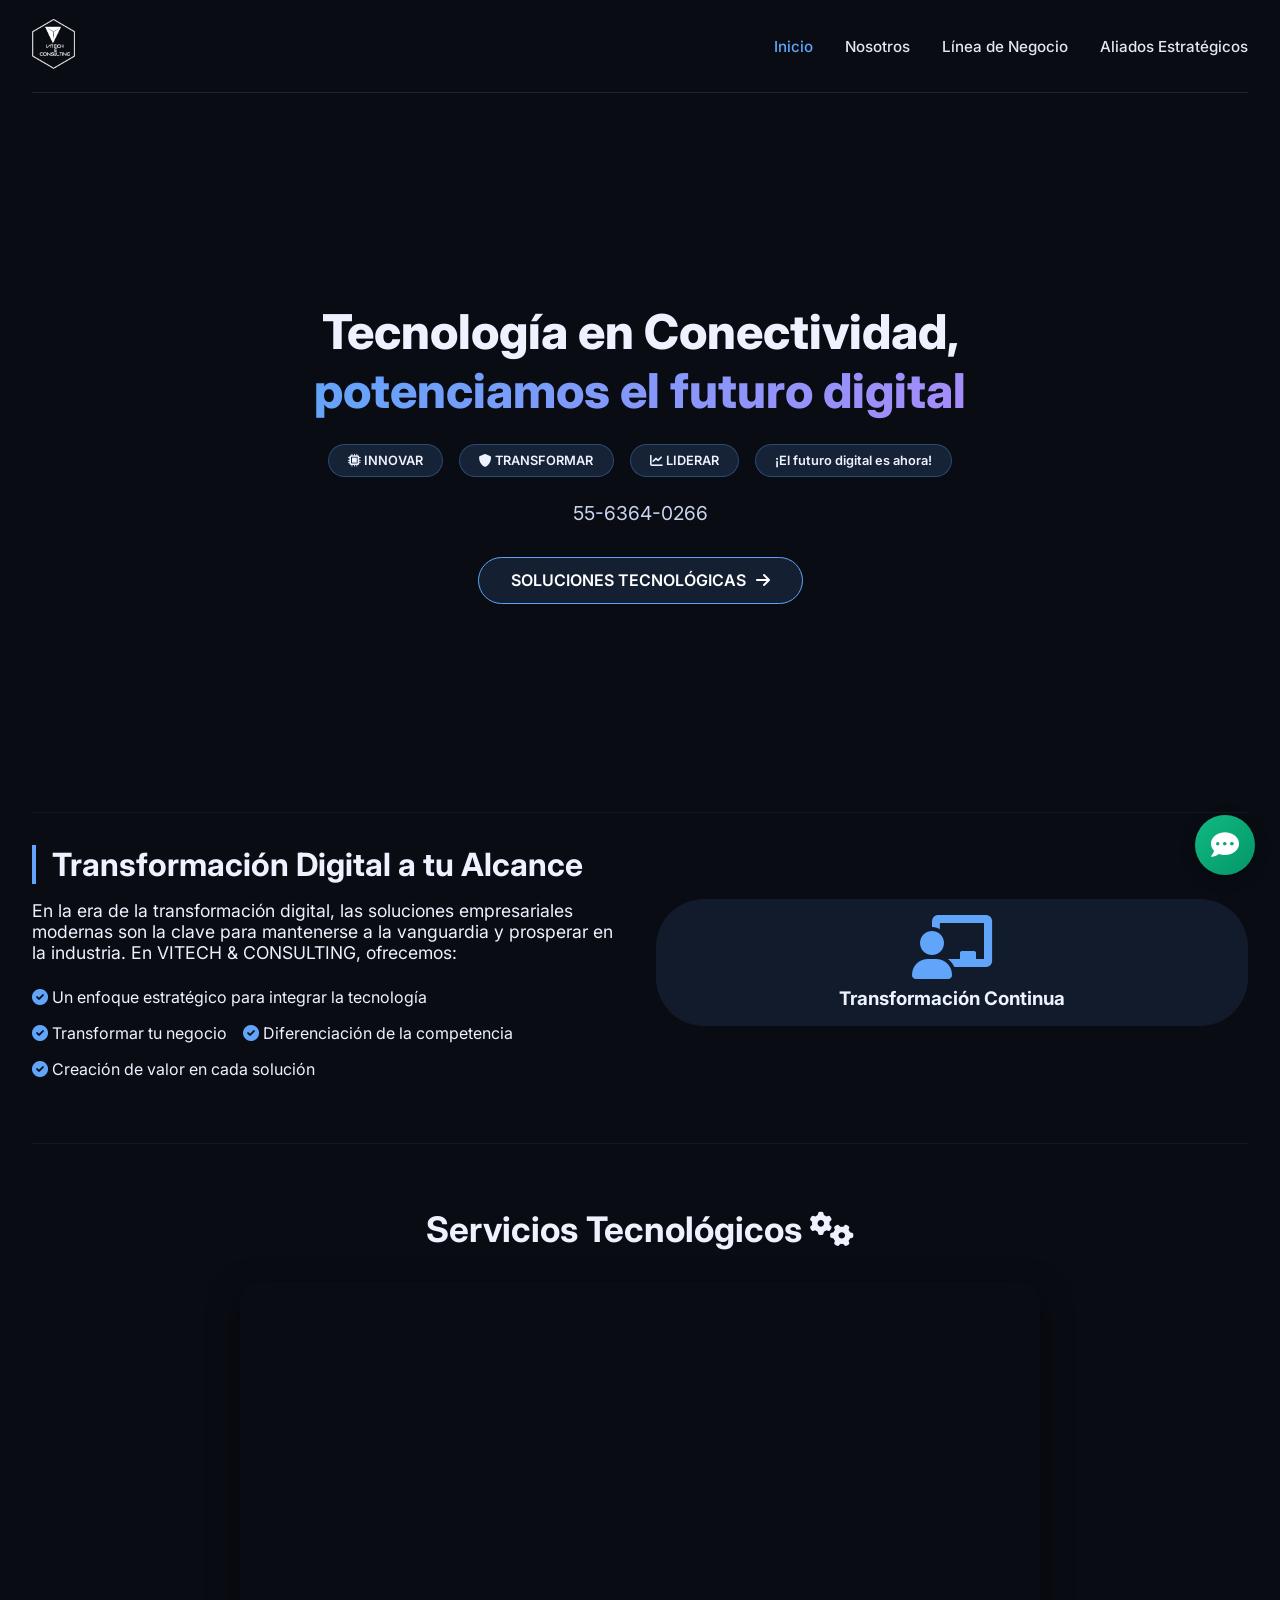
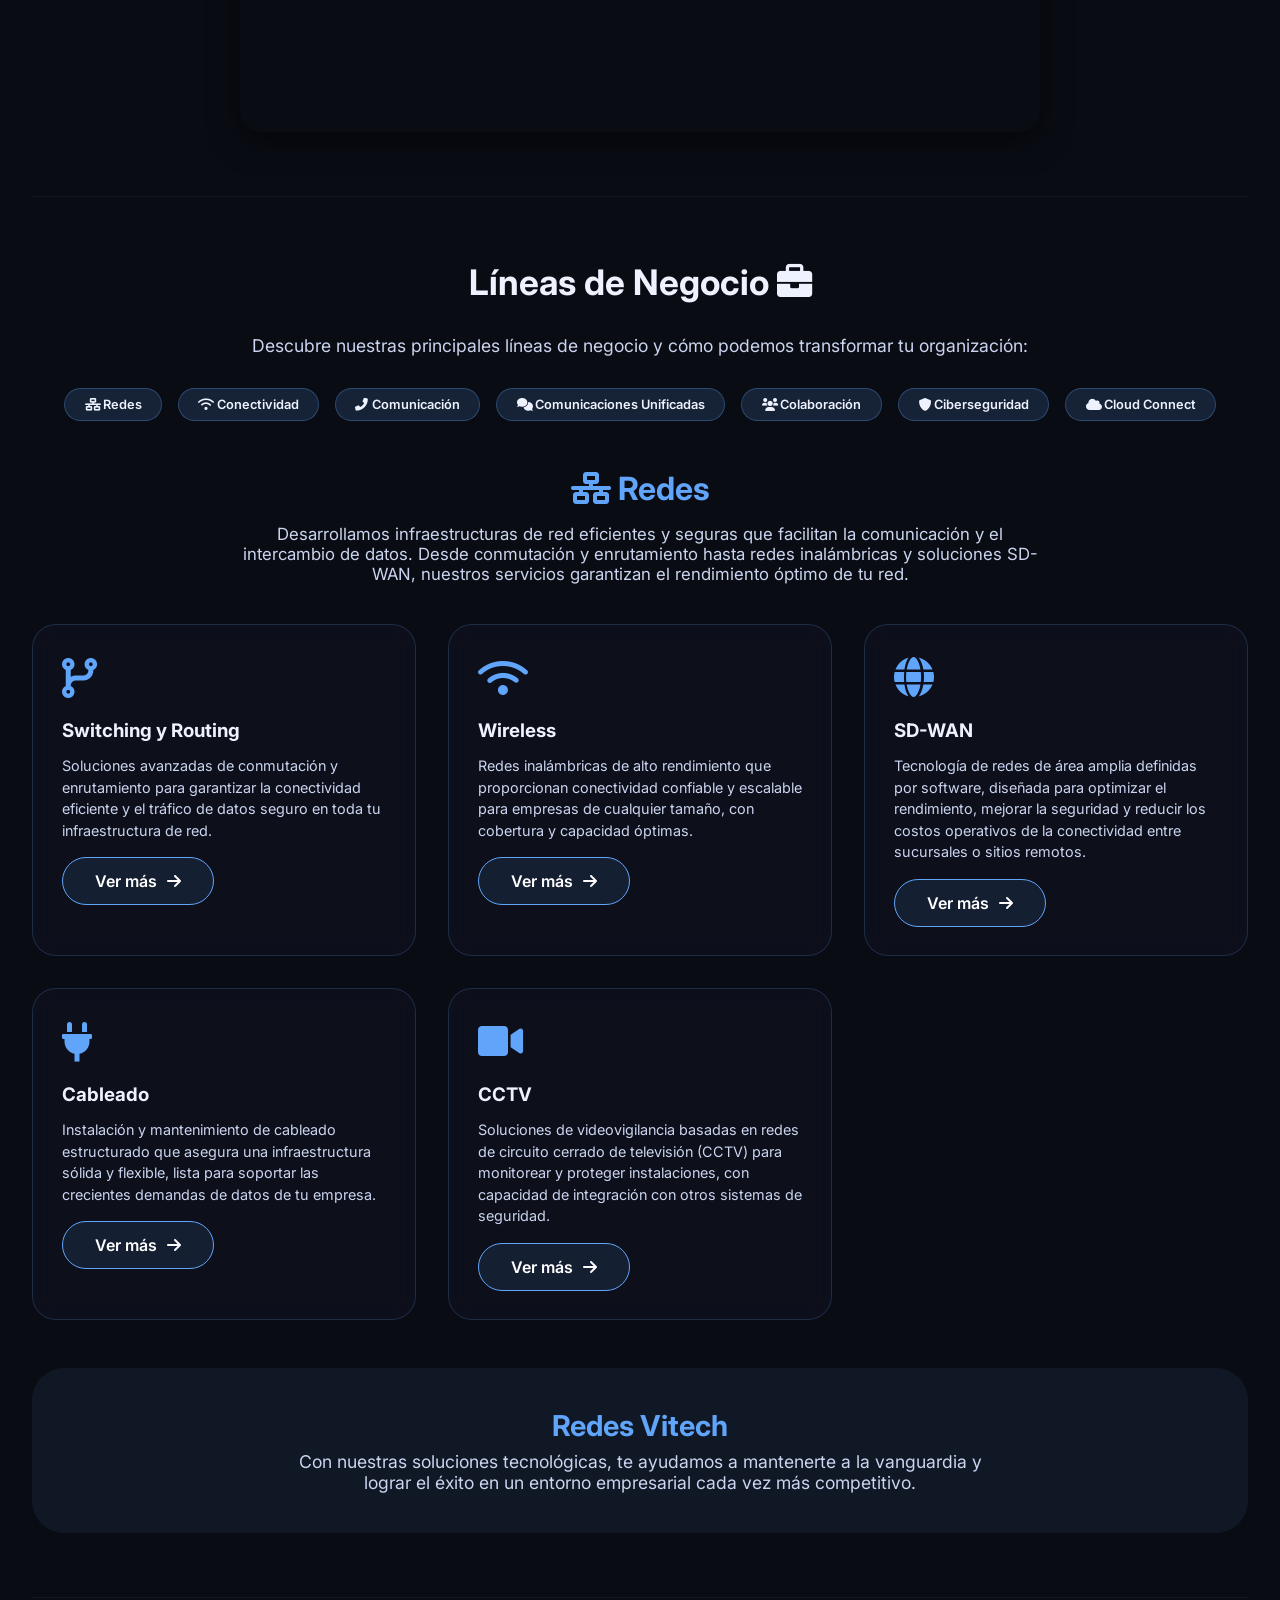
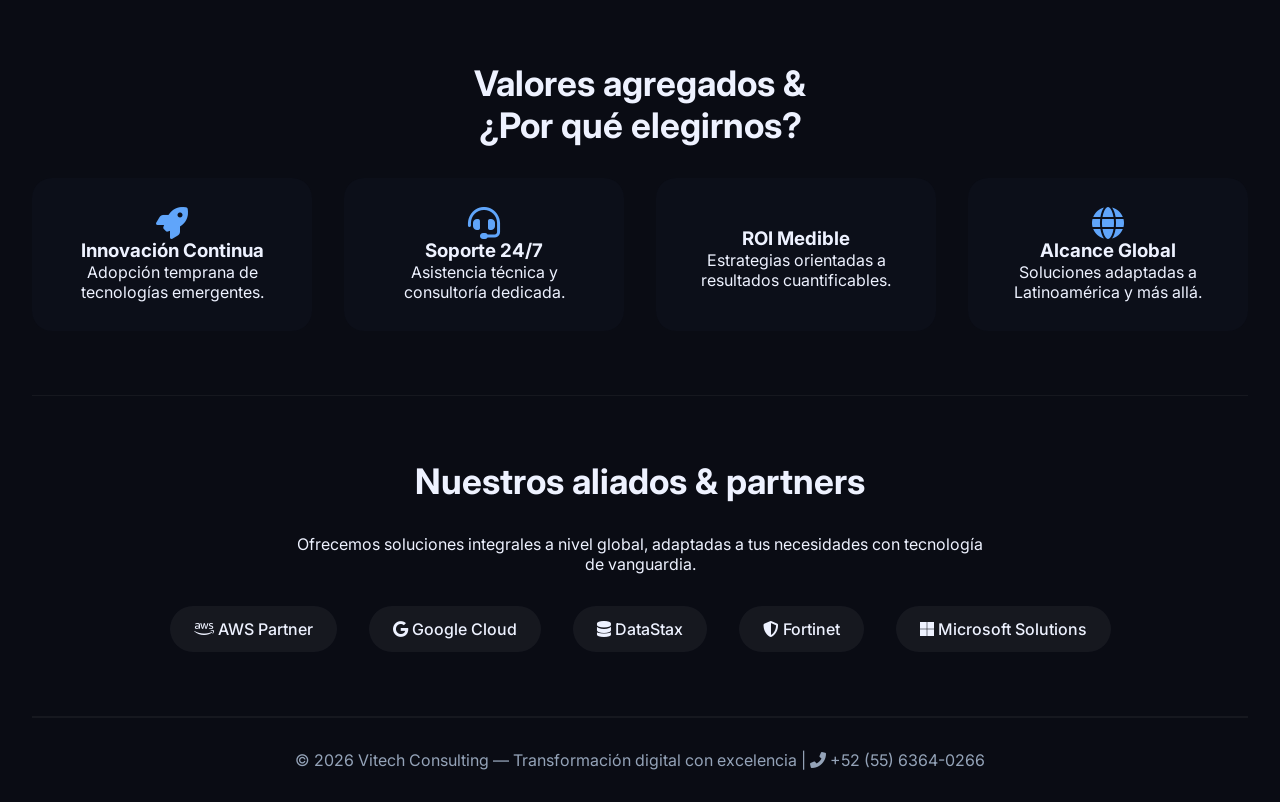
<file: index.html>
<!DOCTYPE html>
<html lang="es">
<head>
    <meta charset="UTF-8">
    <meta name="viewport" content="width=device-width, initial-scale=1.0, user-scalable=yes">
    <title>Vitech Consulting - Asistente Virtual</title>
    <!-- Fuentes y estilos base -->
    <link href="https://fonts.googleapis.com/css2?family=Inter:opsz,wght@14..32,300;14..32,400;14..32,600;14..32,700;14..32,800&display=swap" rel="stylesheet">
    <link rel="stylesheet" href="https://cdnjs.cloudflare.com/ajax/libs/font-awesome/6.0.0-beta3/css/all.min.css">
    <style>
        * {
            margin: 0;
            padding: 0;
            box-sizing: border-box;
        }

        body {
            font-family: 'Inter', sans-serif;
            background: #0a0c14;
            color: #eef2ff;
            overflow-x: hidden;
        }

        /* ========== FONDO CARRUSEL ========== */
        .hero-carousel {
            position: fixed;
            top: 0;
            left: 0;
            width: 100%;
            height: 100%;
            z-index: 0;
            overflow: hidden;
        }
        .carousel-slides {
            position: relative;
            width: 100%;
            height: 100%;
        }
        .carousel-slide {
            position: absolute;
            top: 0;
            left: 0;
            width: 100%;
            height: 100%;
            background-size: cover;
            background-position: center;
            opacity: 0;
            transition: opacity 1.2s ease-in-out;
            filter: brightness(0.3) blur(2px);
            transform: scale(1.05);
        }
        .carousel-slide.active {
            opacity: 1;
        }
        .content-wrapper {
            position: relative;
            z-index: 2;
            max-width: 1400px;
            margin: 0 auto;
            padding: 0 2rem;
        }

        /* ========== NAVBAR ========== */
        .navbar {
            display: flex;
            justify-content: space-between;
            align-items: center;
            padding: 1.2rem 0;
            flex-wrap: wrap;
            gap: 1rem;
            border-bottom: 1px solid rgba(255,255,255,0.1);
        }
        .logo img {
            height: 50px;
            filter: brightness(0) invert(1);
        }
        .nav-links {
            display: flex;
            gap: 2rem;
            flex-wrap: wrap;
        }
        .nav-links a {
            color: #e2e8f0;
            text-decoration: none;
            font-weight: 500;
            transition: 0.3s;
            font-size: 0.95rem;
        }
        .nav-links a:hover, .nav-links a.active {
            color: #60a5fa;
        }

        /* ========== SECCIONES ========== */
        section {
            padding: 4rem 0;
            border-bottom: 1px solid rgba(255,255,255,0.05);
        }
        .hero {
            min-height: 80vh;
            display: flex;
            align-items: center;
            text-align: center;
        }
        .hero-content {
            width: 100%;
        }
        .hero-content h1 {
            font-size: 3rem;
            font-weight: 800;
            margin-bottom: 1.5rem;
        }
        .hero-gradient {
            background: linear-gradient(135deg, #60a5fa, #a78bfa);
            -webkit-background-clip: text;
            background-clip: text;
            color: transparent;
        }
        .hero-badges {
            display: flex;
            justify-content: center;
            gap: 1rem;
            flex-wrap: wrap;
            margin: 1.5rem 0;
        }
        .badge {
            background: rgba(96,165,250,0.15);
            backdrop-filter: blur(4px);
            padding: 0.5rem 1.2rem;
            border-radius: 40px;
            font-size: 0.8rem;
            font-weight: 600;
            border: 1px solid rgba(96,165,250,0.3);
        }
        .btn-outline {
            display: inline-flex;
            align-items: center;
            gap: 10px;
            background: rgba(96,165,250,0.1);
            border: 1px solid #60a5fa;
            padding: 0.8rem 2rem;
            border-radius: 40px;
            color: white;
            text-decoration: none;
            font-weight: 600;
            transition: 0.3s;
        }
        .btn-outline:hover {
            background: #60a5fa;
            color: #0a0c14;
        }
        .moving-icon {
            transition: transform 0.3s ease;
        }
        .btn-outline:hover .moving-icon {
            transform: translateX(5px);
        }
        .section-title {
            font-size: 2.2rem;
            margin-bottom: 2rem;
            text-align: center;
        }
        .services-grid {
            display: grid;
            grid-template-columns: repeat(auto-fit, minmax(300px, 1fr));
            gap: 2rem;
            margin-top: 2rem;
        }
        .service-card {
            background: rgba(15,18,31,0.7);
            backdrop-filter: blur(10px);
            border-radius: 24px;
            padding: 1.8rem;
            border: 1px solid rgba(96,165,250,0.2);
            transition: 0.3s;
        }
        .service-card:hover {
            border-color: #60a5fa;
            transform: translateY(-5px);
        }
        .card-icon {
            font-size: 2.5rem;
            color: #60a5fa;
            margin-bottom: 1rem;
        }
        .service-card h3 {
            margin-bottom: 0.8rem;
        }
        .service-card p {
            color: #cbd5f0;
            font-size: 0.9rem;
            line-height: 1.5;
            margin-bottom: 1rem;
        }
        .values-grid {
            display: grid;
            grid-template-columns: repeat(auto-fit, minmax(220px, 1fr));
            gap: 2rem;
            text-align: center;
        }
        .value-item {
            background: rgba(15,18,31,0.5);
            border-radius: 20px;
            padding: 1.8rem;
        }
        .partner-logos {
            display: flex;
            flex-wrap: wrap;
            justify-content: center;
            gap: 2rem;
        }
        .partner-logo {
            background: rgba(255,255,255,0.05);
            padding: 0.8rem 1.5rem;
            border-radius: 40px;
            font-weight: 500;
        }
        footer {
            text-align: center;
            padding: 2rem 0;
            border-top: 1px solid rgba(255,255,255,0.05);
            color: #94a3b8;
        }

        /* ========== ASISTENTE VIRTUAL VITECH ========== */
        .vitech-chat-btn {
            position: fixed;
            bottom: 25px;
            right: 25px;
            width: 60px;
            height: 60px;
            background: linear-gradient(135deg, #10b981, #059669);
            border-radius: 50%;
            display: flex;
            align-items: center;
            justify-content: center;
            cursor: pointer;
            z-index: 9999;
            box-shadow: 0 4px 15px rgba(0,0,0,0.3);
            transition: all 0.3s ease;
            border: none;
        }
        .vitech-chat-btn:hover {
            transform: scale(1.1);
            box-shadow: 0 6px 20px rgba(16,185,129,0.4);
        }
        .vitech-chat-btn i {
            font-size: 28px;
            color: white;
        }
        .vitech-chat-window {
            position: fixed;
            bottom: 100px;
            right: 25px;
            width: 380px;
            max-width: calc(100vw - 50px);
            height: 500px;
            max-height: calc(100vh - 130px);
            background: #0f121f;
            border-radius: 20px;
            box-shadow: 0 10px 40px rgba(0,0,0,0.4);
            display: none;
            flex-direction: column;
            z-index: 9998;
            border: 1px solid #2d3348;
            overflow: hidden;
            font-family: 'Inter', sans-serif;
        }
        .vitech-chat-header {
            background: linear-gradient(135deg, #059669, #047857);
            padding: 14px 18px;
            display: flex;
            justify-content: space-between;
            align-items: center;
            color: white;
            font-weight: 600;
        }
        .vitech-chat-header span {
            font-size: 16px;
        }
        .vitech-chat-close {
            cursor: pointer;
            font-size: 20px;
            opacity: 0.8;
            transition: 0.2s;
        }
        .vitech-chat-close:hover {
            opacity: 1;
        }
        .vitech-chat-messages {
            flex: 1;
            overflow-y: auto;
            padding: 15px;
            display: flex;
            flex-direction: column;
            gap: 10px;
            background: #0a0c14;
        }
        .vitech-message-user {
            background: #1e2a3a;
            color: white;
            align-self: flex-end;
            padding: 10px 14px;
            border-radius: 18px 18px 4px 18px;
            max-width: 80%;
            font-size: 13px;
        }
        .vitech-message-bot {
            background: #1f2937;
            color: #e5e7eb;
            align-self: flex-start;
            padding: 10px 14px;
            border-radius: 18px 18px 18px 4px;
            max-width: 80%;
            font-size: 13px;
            border: 1px solid #374151;
        }
        .vitech-chat-input-area {
            display: flex;
            padding: 12px;
            background: #0f121f;
            border-top: 1px solid #2d3348;
            gap: 8px;
        }
        .vitech-chat-input-area input {
            flex: 1;
            background: #1a1e2c;
            border: 1px solid #374151;
            color: white;
            padding: 10px 14px;
            border-radius: 25px;
            font-size: 13px;
            outline: none;
            font-family: 'Inter', sans-serif;
        }
        .vitech-chat-input-area input:focus {
            border-color: #10b981;
        }
        .vitech-chat-input-area button {
            background: #10b981;
            border: none;
            color: white;
            padding: 0 18px;
            border-radius: 25px;
            cursor: pointer;
            font-weight: 600;
            transition: 0.2s;
        }
        .vitech-chat-input-area button:hover {
            background: #059669;
        }
        .vitech-typing {
            color: #9ca3af;
            font-size: 12px;
            padding: 5px 12px;
            font-style: italic;
        }

        @media (max-width: 768px) {
            .content-wrapper {
                padding: 0 1rem;
            }
            .hero-content h1 {
                font-size: 2rem;
            }
            .nav-links {
                gap: 1rem;
            }
        }
    </style>
</head>
<body>

<!-- FONDO CARRUSEL con scroll dinámico -->
<div class="hero-carousel" id="bgCarousel">
    <div class="carousel-slides" id="carouselSlides"></div>
</div>

<div class="content-wrapper">
    <nav class="navbar">
        <div class="logo">
            <img src="./Vitech_files/Logo-Vitech-bco-150.webp" alt="Vitech Consulting">
        </div>
        <div class="nav-links">
            <a href="#inicio" class="active">Inicio</a>
            <a href="#nosotros">Nosotros</a>
            <a href="#lineas-de-negocio">Línea de Negocio</a>
            <a href="#aliados">Aliados Estratégicos</a>
        </div>
    </nav>

    <section id="inicio" class="hero">
        <div class="hero-content">
            <h1>Tecnología en Conectividad,<br> <span class="hero-gradient">potenciamos el futuro digital</span></h1>
            <div class="hero-badges">
                <span class="badge"><i class="fas fa-microchip"></i> INNOVAR</span>
                <span class="badge"><i class="fas fa-shield-alt"></i> TRANSFORMAR</span>
                <span class="badge"><i class="fas fa-chart-line"></i> LIDERAR</span>
                <span class="badge">¡El futuro digital es ahora!</span>
            </div>
            <p style="max-width: 700px; margin: 1rem auto; font-size: 1.2rem; color: #cbd5f0;">55-6364-0266</p>
            <div style="margin-top: 2rem;">
                <a href="#servicios" class="btn-outline" style="background: #60a5fa20; border:1px solid #60a5fa;">SOLUCIONES TECNOLÓGICAS <i class="fas fa-arrow-right moving-icon"></i></a>
            </div>
        </div>
    </section>

    <section id="nosotros" style="padding-top: 2rem;">
        <div style="display: flex; flex-wrap: wrap; gap: 2rem; align-items: center; justify-content: space-between;">
            <div style="flex:1; min-width: 240px;">
                <h2 style="font-size: 2rem; border-left: 4px solid #60a5fa; padding-left: 1rem;">Transformación Digital a tu Alcance</h2>
                <p style="margin-top: 1rem; font-size: 1.1rem;">En la era de la transformación digital, las soluciones empresariales modernas son la clave para mantenerse a la vanguardia y prosperar en la industria. En VITECH & CONSULTING, ofrecemos:</p>
                <div style="display: flex; gap: 1rem; margin-top: 1.5rem; flex-wrap: wrap;">
                    <span><i class="fas fa-check-circle" style="color:#60a5fa"></i> Un enfoque estratégico para integrar la tecnología</span>
                    <span><i class="fas fa-check-circle" style="color:#60a5fa"></i> Transformar tu negocio</span>
                    <span><i class="fas fa-check-circle" style="color:#60a5fa"></i> Diferenciación de la competencia</span>
                    <span><i class="fas fa-check-circle" style="color:#60a5fa"></i> Creación de valor en cada solución</span>
                </div>
            </div>
            <div style="flex:1; text-align: center;">
                <div style="background: rgba(96,165,250,0.1); border-radius: 3rem; padding: 1rem;">
                    <i class="fas fa-chalkboard-user" style="font-size: 4rem; color:#60a5fa"></i>
                    <h3 style="margin-top: 0.5rem;">Transformación Continua</h3>
                </div>
            </div>
        </div>
    </section>

    <section id="servicios" style="text-align: center;">
        <h2 class="section-title">Servicios Tecnológicos <i class="fas fa-cogs moving-icon"></i></h2>
        <div style="max-width: 800px; margin: 0 auto; border-radius: 20px; overflow: hidden; box-shadow: 0 10px 30px rgba(0,0,0,0.5);">
            <div style="position: relative; padding-bottom: 56.25%; height: 0;">
                <iframe style="position: absolute; top: 0; left: 0; width: 100%; height: 100%; border: none;"
                    src="https://www.youtube.com/watch?v=WyGZ4kamm6A&t=4s"
                    allow="accelerometer; autoplay; clipboard-write; encrypted-media; gyroscope; picture-in-picture"
                    allowfullscreen>
                </iframe>
            </div>
        </div>
    </section>

    <section id="lineas-de-negocio">
        <h2 class="section-title">Líneas de Negocio <i class="fas fa-briefcase moving-icon"></i></h2>
        <p style="text-align: center; max-width: 800px; margin: 0 auto 2rem auto; font-size: 1.1rem; color: #cbd5f0;">
            Descubre nuestras principales líneas de negocio y cómo podemos transformar tu organización:
        </p>

        <div class="hero-badges" style="margin-bottom: 3rem;">
            <span class="badge"><i class="fas fa-network-wired"></i> Redes</span>
            <span class="badge"><i class="fas fa-wifi"></i> Conectividad</span>
            <span class="badge"><i class="fas fa-phone-alt"></i> Comunicación</span>
            <span class="badge"><i class="fas fa-comments"></i> Comunicaciones Unificadas</span>
            <span class="badge"><i class="fas fa-users"></i> Colaboración</span>
            <span class="badge"><i class="fas fa-shield-alt"></i> Ciberseguridad</span>
            <span class="badge"><i class="fas fa-cloud"></i> Cloud Connect</span>
        </div>

        <h3 style="text-align: center; font-size: 2rem; color: #60a5fa; margin-bottom: 1rem;">
            <i class="fas fa-network-wired"></i> Redes
        </h3>
        <p style="text-align: center; max-width: 800px; margin: 0 auto 2.5rem auto; color: #cbd5f0; font-size: 1.05rem;">
            Desarrollamos infraestructuras de red eficientes y seguras que facilitan la comunicación y el intercambio de datos. Desde conmutación y enrutamiento hasta redes inalámbricas y soluciones SD-WAN, nuestros servicios garantizan el rendimiento óptimo de tu red.
        </p>

        <div class="services-grid">
            <div class="service-card">
                <div class="card-icon"><i class="fas fa-code-branch"></i></div>
                <h3>Switching y Routing</h3>
                <p>Soluciones avanzadas de conmutación y enrutamiento para garantizar la conectividad eficiente y el tráfico de datos seguro en toda tu infraestructura de red.</p>
                <a href="#" class="btn-outline">Ver más <i class="fas fa-arrow-right"></i></a>
            </div>
            <div class="service-card">
                <div class="card-icon"><i class="fas fa-wifi"></i></div>
                <h3>Wireless</h3>
                <p>Redes inalámbricas de alto rendimiento que proporcionan conectividad confiable y escalable para empresas de cualquier tamaño, con cobertura y capacidad óptimas.</p>
                <a href="#" class="btn-outline">Ver más <i class="fas fa-arrow-right"></i></a>
            </div>
            <div class="service-card">
                <div class="card-icon"><i class="fas fa-globe"></i></div>
                <h3>SD-WAN</h3>
                <p>Tecnología de redes de área amplia definidas por software, diseñada para optimizar el rendimiento, mejorar la seguridad y reducir los costos operativos de la conectividad entre sucursales o sitios remotos.</p>
                <a href="#" class="btn-outline">Ver más <i class="fas fa-arrow-right"></i></a>
            </div>
            <div class="service-card">
                <div class="card-icon"><i class="fas fa-plug"></i></div>
                <h3>Cableado</h3>
                <p>Instalación y mantenimiento de cableado estructurado que asegura una infraestructura sólida y flexible, lista para soportar las crecientes demandas de datos de tu empresa.</p>
                <a href="#" class="btn-outline">Ver más <i class="fas fa-arrow-right"></i></a>
            </div>
            <div class="service-card">
                <div class="card-icon"><i class="fas fa-video"></i></div>
                <h3>CCTV</h3>
                <p>Soluciones de videovigilancia basadas en redes de circuito cerrado de televisión (CCTV) para monitorear y proteger instalaciones, con capacidad de integración con otros sistemas de seguridad.</p>
                <a href="#" class="btn-outline">Ver más <i class="fas fa-arrow-right"></i></a>
            </div>
        </div>

        <div style="text-align: center; margin-top: 3rem; padding: 2.5rem; background: rgba(96,165,250,0.08); border-radius: 2rem;">
            <h3 style="color: #60a5fa; font-size: 1.8rem;">Redes Vitech</h3>
            <p style="max-width: 700px; margin: 0.5rem auto 0; color: #cbd5f0; font-size: 1.1rem;">
                Con nuestras soluciones tecnológicas, te ayudamos a mantenerte a la vanguardia y lograr el éxito en un entorno empresarial cada vez más competitivo.
            </p>
        </div>
    </section>

    <section id="valores">
        <h2 class="section-title">Valores agregados & <br> ¿Por qué elegirnos?</h2>
        <div class="values-grid">
            <div class="value-item"><i class="fas fa-rocket" style="font-size: 2rem; color:#60a5fa"></i><h3>Innovación Continua</h3><p>Adopción temprana de tecnologías emergentes.</p></div>
            <div class="value-item"><i class="fas fa-headset" style="font-size: 2rem; color:#60a5fa"></i><h3>Soporte 24/7</h3><p>Asistencia técnica y consultoría dedicada.</p></div>
            <div class="value-item"><i class="fas fa-chart-simple" style="font-size: 2rem; color:#60a5fa"></i><h3>ROI Medible</h3><p>Estrategias orientadas a resultados cuantificables.</p></div>
            <div class="value-item"><i class="fas fa-globe" style="font-size: 2rem; color:#60a5fa"></i><h3>Alcance Global</h3><p>Soluciones adaptadas a Latinoamérica y más allá.</p></div>
        </div>
    </section>

    <section id="aliados">
        <h2 class="section-title">Nuestros aliados & partners</h2>
        <p style="text-align: center; max-width: 700px; margin: 0 auto 2rem auto;">Ofrecemos soluciones integrales a nivel global, adaptadas a tus necesidades con tecnología de vanguardia.</p>
        <div class="partner-logos">
            <div class="partner-logo"><i class="fab fa-aws"></i> AWS Partner</div>
            <div class="partner-logo"><i class="fab fa-google"></i> Google Cloud</div>
            <div class="partner-logo"><i class="fas fa-database"></i> DataStax</div>
            <div class="partner-logo"><i class="fas fa-shield"></i> Fortinet</div>
            <div class="partner-logo"><i class="fab fa-microsoft"></i> Microsoft Solutions</div>
        </div>
    </section>

    <footer>
        <p>© 2026 Vitech Consulting — Transformación digital con excelencia | <i class="fas fa-phone-alt"></i> +52 (55) 6364-0266</p>
    </footer>
</div>

<!-- ========== ASISTENTE VIRTUAL VITECH ========== -->
<div class="vitech-chat-btn" id="vitechChatBtn">
    <i class="fas fa-comment-dots"></i>
</div>

<div class="vitech-chat-window" id="vitechChatWindow">
    <div class="vitech-chat-header">
        <span><i class="fas fa-headset"></i> Asistente Vitech</span>
        <span class="vitech-chat-close" id="vitechChatClose">✕</span>
    </div>
    <div class="vitech-chat-messages" id="vitechChatMessages">
        <div class="vitech-message-bot">
            👋 ¡Hola! Soy el asistente de <strong>Vitech Consulting</strong>.<br>
            ¿Necesitas ayuda con <strong>soporte técnico</strong> o <strong>ventas</strong>?
        </div>
    </div>
    <div class="vitech-chat-input-area">
        <input type="text" id="vitechChatInput" placeholder="Escribe tu mensaje...">
        <button id="vitechSendBtn">Enviar</button>
    </div>
</div>

<script>
    // ========== CARRUSEL DE FONDO ==========
    const bgImages = [
        "https://images.unsplash.com/photo-1550751827-4bd374c3f58b?ixlib=rb-4.0.3&auto=format&fit=crop&w=2070&q=80",
        "https://images.unsplash.com/photo-1451187580459-43490279c0fa?ixlib=rb-4.0.3&auto=format&fit=crop&w=2072&q=80",
        "https://images.unsplash.com/photo-1518770660439-4636190af475?ixlib=rb-4.0.3&auto=format&fit=crop&w=2070&q=80",
        "https://images.unsplash.com/photo-1581091226033-d5c48150dbaa?ixlib=rb-4.0.3&auto=format&fit=crop&w=2070&q=80",
        "https://images.unsplash.com/photo-1526374965328-7f61d4dc18c5?ixlib=rb-4.0.3&auto=format&fit=crop&w=2070&q=80",
        "https://images.unsplash.com/photo-1581092160607-ee22621dd758?ixlib=rb-4.0.3&auto=format&fit=crop&w=2070&q=80",
        "https://images.unsplash.com/photo-1558494949-ef010cbdcc31?ixlib=rb-4.0.3&auto=format&fit=crop&w=2034&q=80"
    ];
    
    const carouselContainer = document.getElementById('carouselSlides');
    let currentIndex = 0;
    let slides = [];
    
    function initCarousel() {
        carouselContainer.innerHTML = '';
        const shuffled = [...bgImages];
        for (let i = shuffled.length - 1; i > 0; i--) {
            const j = Math.floor(Math.random() * (i + 1));
            [shuffled[i], shuffled[j]] = [shuffled[j], shuffled[i]];
        }
        const finalSlides = shuffled.slice(0, 6);
        finalSlides.forEach((imgUrl, idx) => {
            const slideDiv = document.createElement('div');
            slideDiv.className = 'carousel-slide';
            if (idx === 0) slideDiv.classList.add('active');
            slideDiv.style.backgroundImage = `url('${imgUrl}')`;
            carouselContainer.appendChild(slideDiv);
            slides.push(slideDiv);
        });
        if(slides.length === 0) {
            const fallback = document.createElement('div');
            fallback.className = 'carousel-slide active';
            fallback.style.backgroundColor = '#0a0c1a';
            carouselContainer.appendChild(fallback);
            slides.push(fallback);
        }
        currentIndex = 0;
    }
    
    function updateActiveSlide(newIndex) {
        if (!slides.length) return;
        slides.forEach(slide => slide.classList.remove('active'));
        const safeIndex = (newIndex % slides.length + slides.length) % slides.length;
        slides[safeIndex].classList.add('active');
        currentIndex = safeIndex;
    }
    
    function nextSlide() {
        if (!slides.length) return;
        updateActiveSlide((currentIndex + 1) % slides.length);
    }
    
    function prevSlide() {
        if (!slides.length) return;
        updateActiveSlide((currentIndex - 1 + slides.length) % slides.length);
    }
    
    let scrollTimeout = null;
    let lastScrollY = window.scrollY;
    
    window.addEventListener('scroll', () => {
        if (scrollTimeout) return;
        scrollTimeout = setTimeout(() => {
            const currentScroll = window.scrollY;
            const direction = currentScroll > lastScrollY ? 'down' : 'up';
            if (direction === 'down') nextSlide();
            else if (direction === 'up') prevSlide();
            lastScrollY = currentScroll;
            scrollTimeout = null;
        }, 80);
    });
    
    initCarousel();
    
    // Navegación activa por scroll
    const sections = document.querySelectorAll('section');
    const navLinks = document.querySelectorAll('.nav-links a');
    window.addEventListener('scroll', () => {
        let current = '';
        const scrollPos = window.scrollY + 150;
        sections.forEach(sec => {
            const secTop = sec.offsetTop;
            const secBottom = secTop + sec.offsetHeight;
            if (scrollPos >= secTop && scrollPos < secBottom) {
                current = sec.getAttribute('id');
            }
        });
        navLinks.forEach(link => {
            link.classList.remove('active');
            const href = link.getAttribute('href').substring(1);
            if (href === current) link.classList.add('active');
        });
        if (current === '' && window.scrollY < 100) navLinks[0].classList.add('active');
    });
    
    // ========== ASISTENTE VIRTUAL ==========
    (function() {
        const chatBtn = document.getElementById('vitechChatBtn');
        const chatWindow = document.getElementById('vitechChatWindow');
        const chatClose = document.getElementById('vitechChatClose');
        const chatMessages = document.getElementById('vitechChatMessages');
        const chatInput = document.getElementById('vitechChatInput');
        const sendBtn = document.getElementById('vitechSendBtn');
    
        chatBtn.addEventListener('click', () => {
            chatWindow.style.display = 'flex';
        });
        chatClose.addEventListener('click', () => {
            chatWindow.style.display = 'none';
        });
    
        function addMessage(sender, text, isUser = false) {
            const msgDiv = document.createElement('div');
            msgDiv.className = isUser ? 'vitech-message-user' : 'vitech-message-bot';
            msgDiv.innerHTML = isUser ? `🧑 ${text}` : `🤖 ${text}`;
            chatMessages.appendChild(msgDiv);
            chatMessages.scrollTop = chatMessages.scrollHeight;
        }
    
        function showTypingIndicator() {
            const typingDiv = document.createElement('div');
            typingDiv.className = 'vitech-typing';
            typingDiv.id = 'vitechTyping';
            typingDiv.innerHTML = '✍️ Escribiendo...';
            chatMessages.appendChild(typingDiv);
            chatMessages.scrollTop = chatMessages.scrollHeight;
        }
    
        function removeTypingIndicator() {
            const typing = document.getElementById('vitechTyping');
            if (typing) typing.remove();
        }
    
        function getBotResponse(userMsg) {
            const msg = userMsg.toLowerCase().trim();
    
            // Soporte técnico
            if (msg.includes('no prende') || msg.includes('no enciende') || msg.includes('pantalla negra'))
                return '🔧 Revisa el cable de poder y prueba otro enchufe. Si es laptop, mantén encendido 30 segundos. ¿Necesitas asistencia a domicilio?';
            if (msg.includes('lento') || msg.includes('congelado') || msg.includes('tarda'))
                return '🐢 Puede ser falta de RAM o disco lleno. Ofrecemos mantenimiento desde $500 MXN. ¿Te interesa cotizar?';
            if (msg.includes('virus') || msg.includes('malware'))
                return '🛡️ Limpieza de virus: $350 MXN. Incluye diagnóstico y eliminación. ¿Agendamos cita?';
            if (msg.includes('wifi') || msg.includes('internet'))
                return '🌐 Reinicia módem y router. En Windows usa "solucionador de redes". Si persiste, revisamos tu tarjeta de red.';
    
            // Ventas
            if (msg.includes('precio') || msg.includes('costo'))
                return '💰 ¿Buscas laptop, PC de escritorio, monitor o mantenimiento? Dime qué producto te interesa.';
            if (msg.includes('laptop'))
                return '💻 Laptops desde $8,500 MXN (básica) hasta $25,000 MXN (gamer). ¿Qué uso le darás?';
            if (msg.includes('pc') || msg.includes('escritorio') || msg.includes('torre'))
                return '🖥️ PCs desde $6,000 MXN (oficina) hasta $35,000 MXN (gaming/edición). ¿Necesitas cotización?';
            if (msg.includes('monitor'))
                return '📺 Monitores: 22" $2,200 | 24" $2,800 | 27" $3,800 | 32" $4,500 MXN.';
            if (msg.includes('mantenimiento'))
                return '🧹 Preventivo: $500 (limpieza física + software). Correctivo desde $350.';
    
            // Contacto
            if (msg.includes('contacto') || msg.includes('hablar con humano'))
                return '📞 Tel: 55 6364-0266 | Email: contacto@vitech.com | Horario: 9am-7pm';
            if (msg.includes('dirección'))
                return '📍 Av. Tecnológico #123, CDMX. También hacemos visitas a domicilio.';
    
            // Saludos
            if (msg.includes('hola') || msg.includes('buenas'))
                return '¡Hola! ¿En qué puedo ayudarte hoy? (soporte técnico o ventas)';
            if (msg.includes('gracias'))
                return '¡De nada! Quedo atento a más dudas. 😊';
    
            return 'No entendí. ¿Podrías especificar si es sobre soporte técnico (fallas, virus) o ventas (precios, equipos)?';
        }
    
        function sendMessage() {
            const userText = chatInput.value.trim();
            if (userText === '') return;
    
            addMessage('', userText, true);
            chatInput.value = '';
    
            showTypingIndicator();
            setTimeout(() => {
                removeTypingIndicator();
                const botResponse = getBotResponse(userText);
                addMessage('', botResponse, false);
            }, 600);
        }
    
        sendBtn.addEventListener('click', sendMessage);
        chatInput.addEventListener('keypress', (e) => {
            if (e.key === 'Enter') sendMessage();
        });
    
        // Auto-apertura después de 3 segundos
        setTimeout(() => {
            if (chatWindow.style.display !== 'flex') {
                chatWindow.style.display = 'flex';
            }
        }, 3000);
    })();
</script>
</body>
</html>
</file>
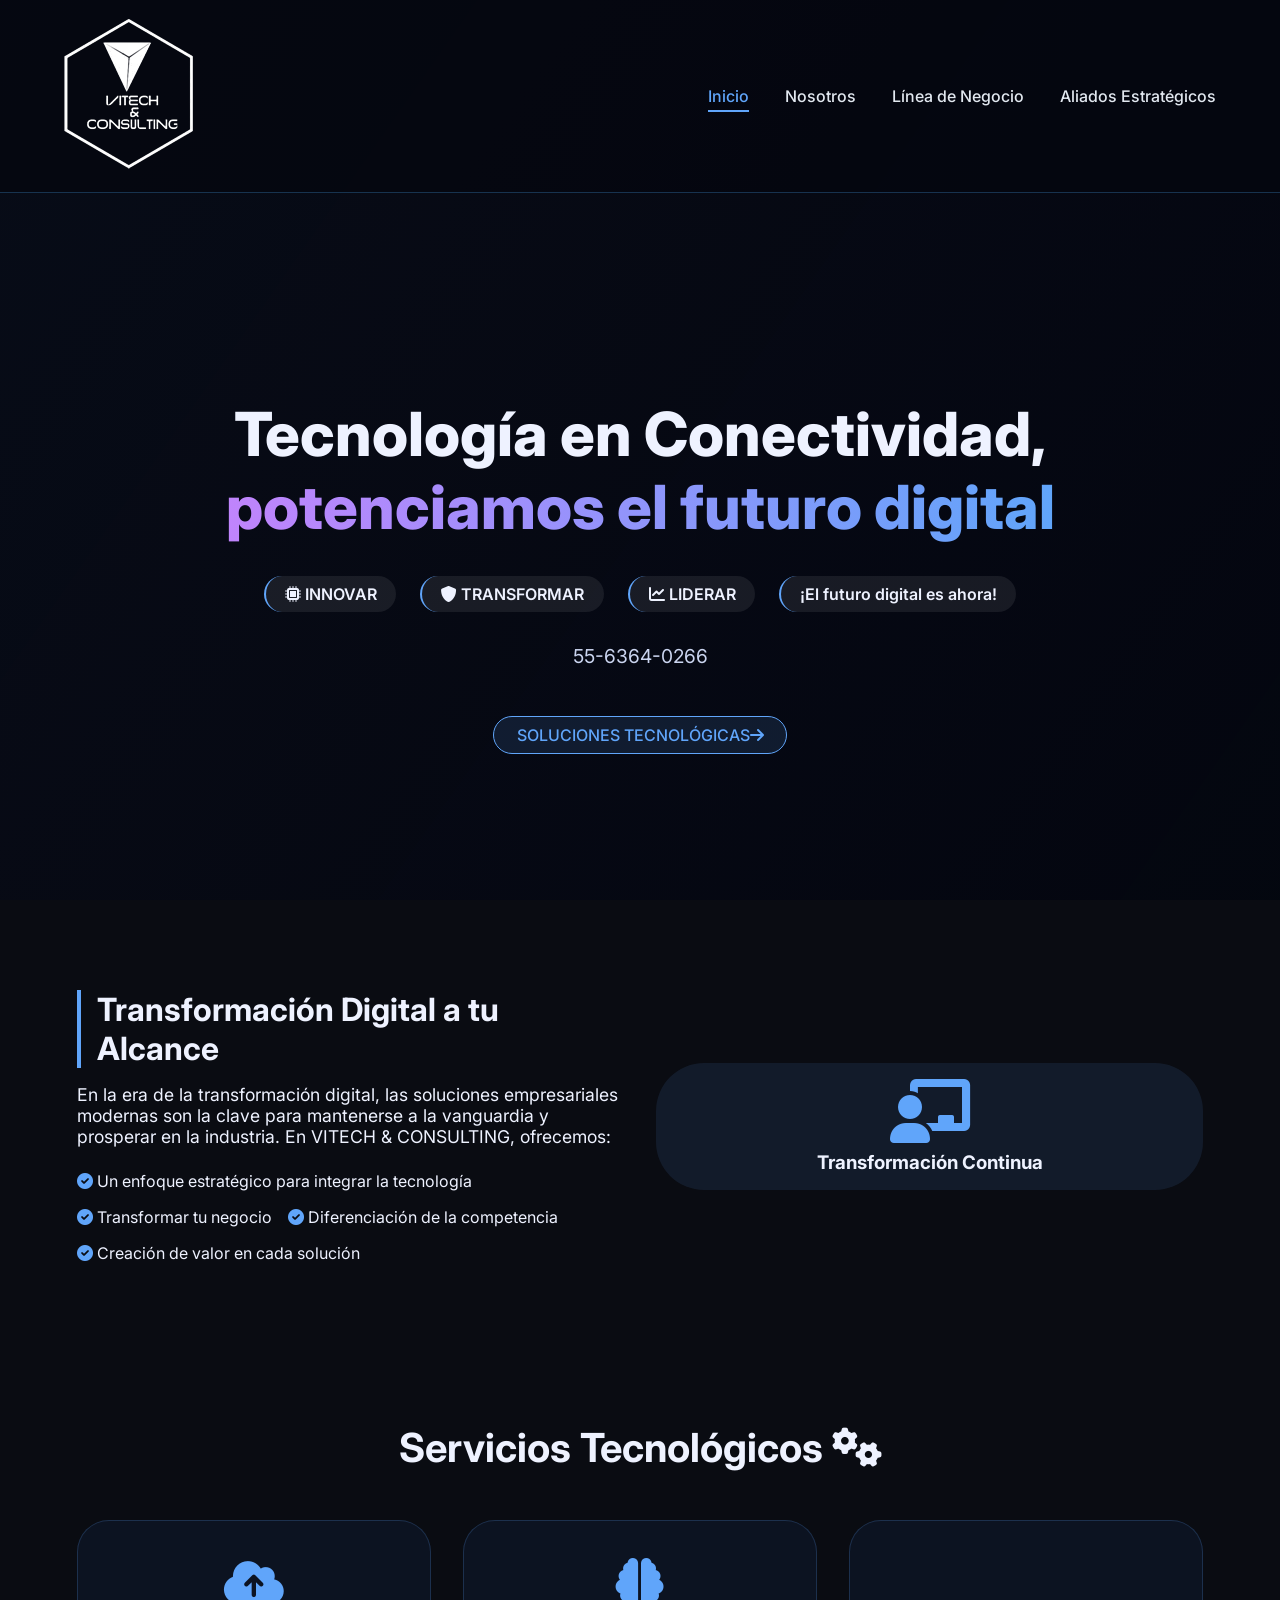
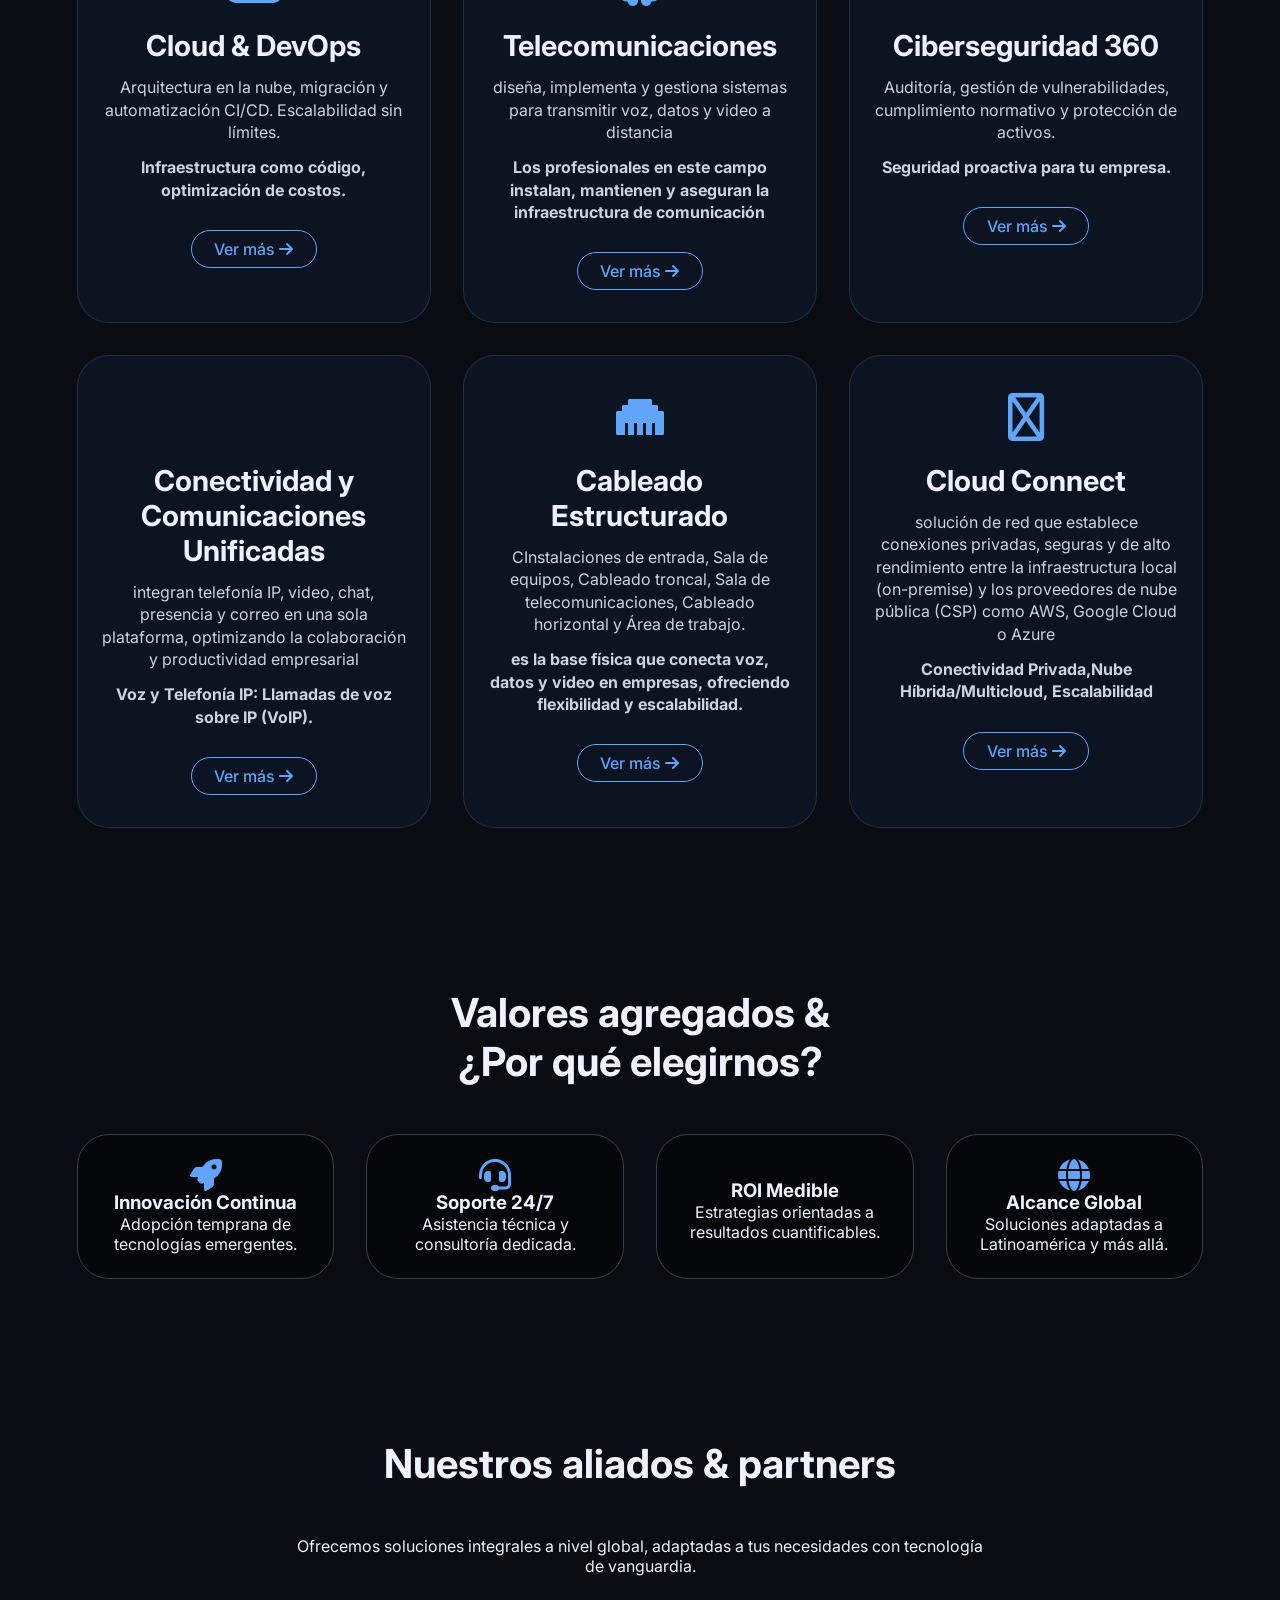
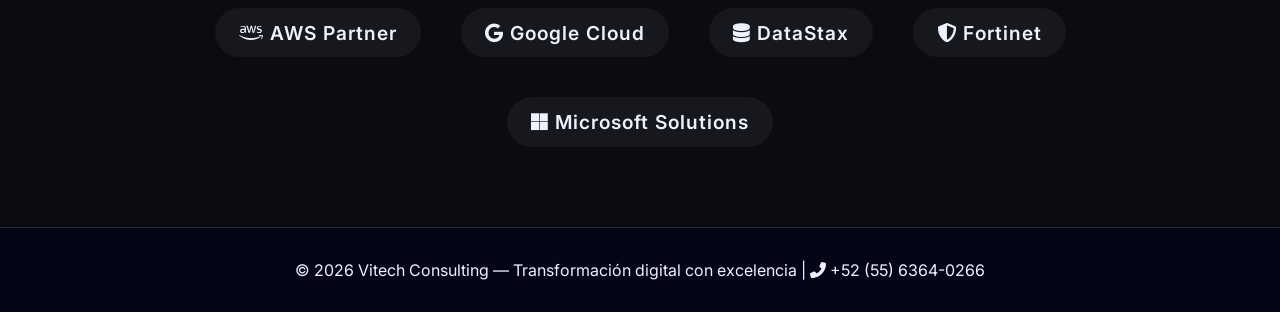
<file: page.html>
<!DOCTYPE html>
<html lang="es">
<head>
    <meta charset="UTF-8">
    <meta name="viewport" content="width=device-width, initial-scale=1.0, user-scalable=yes">
    <title>Vitech Consulting</title>
    <!-- Fuentes y estilos base -->
    <link href="https://fonts.googleapis.com/css2?family=Inter:opsz,wght@14..32,300;14..32,400;14..32,600;14..32,700;14..32,800&display=swap" rel="stylesheet">
    <link rel="stylesheet" href="https://cdnjs.cloudflare.com/ajax/libs/font-awesome/6.0.0-beta3/css/all.min.css">
    <link rel="stylesheet" href="stylesNew.css">

</head>
<body>

<!-- FONDO CARRUSEL con scroll dinámico (cambia cada scroll) -->
<div class="hero-carousel" id="bgCarousel">
    <div class="carousel-slides" id="carouselSlides">
        <!-- Las imágenes se insertarán dinámicamente con JS - fondo aleatorio pero temática tecnológica/consultoría -->
    </div>
</div>

<div class="content-wrapper">
    <nav class="navbar">
        <div class="logo">
            <img src="./Vitech_files/Logo-Vitech-bco-150.webp" alt="Vitech Consulting">
          
        </div>
        <div class="nav-links">
            <a href="#inicio" class="active">Inicio</a>
            <a href="#Nosotros">Nosotros</a>
            <a href="#LíneadeNegocio">Línea de Negocio</a>
            <a href="#aliados">Aliados Estratégicos</a>
        </div>
    </nav>

    <section id="inicio" class="hero">
        <div class="hero-content">
            <h1>Tecnología en Conectividad,<br> <span class="hero-gradient">potenciamos el futuro digital</span></h1>
            <div class="hero-badges">
                <span class="badge"><i class="fas fa-microchip"></i> INNOVAR</span>
                <span class="badge"><i class="fas fa-shield-alt"></i> TRANSFORMAR</span>
                <span class="badge"><i class="fas fa-chart-line"></i> LIDERAR</span>
                <span class="badge">¡El futuro digital es ahora!</span>
            </div>
            <p style="max-width: 700px; margin: 1rem auto; font-size: 1.2rem; color: #cbd5f0;">55-6364-0266</p>
            <div style="margin-top: 2rem;">
                <a href="#servicios" class="btn-outline" style="background: #60a5fa20; border:1px solid #60a5fa;">SOLUCIONES TECNOLÓGICAS<i class="fas fa-arrow-right moving-icon"></i></a>
            </div>
        </div>
    </section>

    <!-- Sección "Un poco de nosotros" estilo referencia -->
    <section id="nosotros" style="padding-top: 2rem;">
        <div style="display: flex; flex-wrap: wrap; gap: 2rem; align-items: center; justify-content: space-between;">
            <div style="flex:1; min-width: 240px;">
                <h2 style="font-size: 2rem; border-left: 4px solid #60a5fa; padding-left: 1rem;">Transformación Digital a tu Alcance</h2>
                <p style="margin-top: 1rem; font-size: 1.1rem;">En la era de la transformación digital, las soluciones empresariales modernas son la clave para mantenerse a la vanguardia y prosperar en la industria. En VITECH & CONSULTING, ofrecemos:</p>
                <div style="display: flex; gap: 1rem; margin-top: 1.5rem; flex-wrap: wrap;">
                    <span><i class="fas fa-check-circle" style="color:#60a5fa"></i> Un enfoque estratégico para integrar la tecnología</span>
                    <span><i class="fas fa-check-circle" style="color:#60a5fa"></i> Transformar tu negocio</span>
                    <span><i class="fas fa-check-circle" style="color:#60a5fa"></i> Diferenciación de la competencia</span>
                    <span><i class="fas fa-check-circle" style="color:#60a5fa"></i> Creación de valor en cada solución</span>
                </div>
            </div>
            <div style="flex:1; text-align: center;">
                <div style="background: rgba(96,165,250,0.1); border-radius: 3rem; padding: 1rem;">
                    <i class="fas fa-chalkboard-user" style="font-size: 4rem; color:#60a5fa"></i>
                    <h3 style="margin-top: 0.5rem;">Transformación Continua</h3>
                </div>
            </div>
        </div>
    </section>

    <!-- SERVICIOS (similar a la estructura SMS, RCS, Mailing, etc pero adaptado a consultoría tecnológica) -->
    <section id="servicios">
        <h2 class="section-title">Servicios Tecnológicos <i class="fas fa-cogs moving-icon"></i></h2>
        <div class="services-grid">
            <!-- card 1: Cloud Consulting -->
            <div class="service-card">
                <div class="card-icon"><i class="fas fa-cloud-upload-alt moving-icon"></i></div>
                <h3>Cloud & DevOps</h3>
                <p>Arquitectura en la nube, migración y automatización CI/CD. Escalabilidad sin límites.</p>
                <p><strong>Infraestructura como código, optimización de costos.</strong></p>
                <a href="#" class="btn-outline">Ver más <i class="fas fa-arrow-right"></i></a>
            </div>
            <!-- card 2: Data & AI -->
            <div class="service-card">
                <div class="card-icon"><i class="fas fa-brain moving-icon"></i></div>
                <h3>Telecomunicaciones</h3>
                <p>diseña, implementa y gestiona sistemas para transmitir voz, datos y video a distancia</p>
                <p><strong>Los profesionales en este campo instalan, mantienen y aseguran la infraestructura de comunicación</strong></p>
                <a href="#" class="btn-outline">Ver más <i class="fas fa-arrow-right"></i></a>
            </div>
            <!-- card 3: Ciberseguridad -->
            <div class="service-card">
                <div class="card-icon"><i class="fas fa-shield-hog moving-icon"></i></div>
                <h3>Ciberseguridad 360</h3>
                <p>Auditoría, gestión de vulnerabilidades, cumplimiento normativo y protección de activos.</p>
                <p><strong>Seguridad proactiva para tu empresa.</strong></p>
                <a href="#" class="btn-outline">Ver más <i class="fas fa-arrow-right"></i></a>
            </div>
            <!-- card 4: RCS / Comms avanzadas  (similar a RCS) -->
            <div class="service-card">
                <div class="card-icon"><i class="fa-sharp fa-solid fa-chart-diagram"></i></div>
                <h3>Conectividad y Comunicaciones Unificadas</h3>
                <p>integran telefonía IP, video, chat, presencia y correo en una sola plataforma, optimizando la colaboración y productividad empresarial</p>
                <p><strong>Voz y Telefonía IP: Llamadas de voz sobre IP (VoIP).</strong></p>
                <a href="#" class="btn-outline">Ver más <i class="fas fa-arrow-right"></i></a>
            </div>
            <!-- card 5: SMS Masivo / Mailing Inteligente -->
            <div class="service-card">
                <div class="card-icon"><i class="fa-sharp-duotone fa-solid fa-ethernet"></i></div>
                <h3>Cableado Estructurado</h3>
                <p>CInstalaciones de entrada, Sala de equipos, Cableado troncal, Sala de telecomunicaciones, Cableado horizontal y Área de trabajo.</p>
                <p><strong>es la base física que conecta voz, datos y video en empresas, ofreciendo flexibilidad y escalabilidad.</strong></p>
                <a href="#" class="btn-outline">Ver más <i class="fas fa-arrow-right"></i></a>
            </div>
            <!-- card 6: Geolocalización & Field force (Skylogic-like) -->
            <div class="service-card">
                <div class="card-icon"><i class="fa-duotone fa-regular fa-cloud-arrow-down"></i></div>
                <h3>Cloud Connect</h3>
                <p>solución de red que establece conexiones privadas, seguras y de alto rendimiento entre la infraestructura local (on-premise) y los proveedores de nube pública (CSP) como AWS, Google Cloud o Azure</p>
                <p><strong>Conectividad Privada,Nube Híbrida/Multicloud, Escalabilidad</strong></p>
                <a href="#" class="btn-outline">Ver más <i class="fas fa-arrow-right"></i></a>
            </div>
        </div>
    </section>

    <!-- VALORES AGREGADOS + ¿Por qué elegirnos? -->
    <section id="valores">
        <h2 class="section-title">Valores agregados & <br> ¿Por qué elegirnos?</h2>
        <div class="values-grid">
            <div class="value-item"><i class="fas fa-rocket" style="font-size: 2rem; color:#60a5fa"></i><h3>Innovación Continua</h3><p>Adopción temprana de tecnologías emergentes.</p></div>
            <div class="value-item"><i class="fas fa-headset" style="font-size: 2rem; color:#60a5fa"></i><h3>Soporte 24/7</h3><p>Asistencia técnica y consultoría dedicada.</p></div>
            <div class="value-item"><i class="fas fa-chart-simple" style="font-size: 2rem; color:#60a5fa"></i><h3>ROI Medible</h3><p>Estrategias orientadas a resultados cuantificables.</p></div>
            <div class="value-item"><i class="fas fa-globe" style="font-size: 2rem; color:#60a5fa"></i><h3>Alcance Global</h3><p>Soluciones adaptadas a Latinoamérica y más allá.</p></div>
        </div>
    </section>

    <!-- Porque Vitech -->
    <section id="aliados">
        <h2 class="section-title">Nuestros aliados & partners</h2>
        <p style="text-align: center; max-width: 700px; margin: 0 auto 2rem auto;">Ofrecemos soluciones integrales a nivel global, adaptadas a tus necesidades con tecnología de vanguardia.</p>
        <div class="partner-logos">
            <div class="partner-logo"><i class="fab fa-aws"></i> AWS Partner</div>
            <div class="partner-logo"><i class="fab fa-google"></i> Google Cloud</div>
            <div class="partner-logo"><i class="fas fa-database"></i> DataStax</div>
            <div class="partner-logo"><i class="fas fa-shield"></i> Fortinet</div>
            <div class="partner-logo"><i class="fab fa-microsoft"></i> Microsoft Solutions</div>
        </div>
    </section>

    <footer>
        <p>© 2026 Vitech Consulting — Transformación digital con excelencia | <i class="fas fa-phone-alt"></i> +52 (55) 6364-0266</p>
     
</div>

<script>
    // ---------- CARRUSEL DE FONDO CON CAMBIO AL SCROLL ----------
    // Lista de imágenes aleatorias temáticas tecnológicas / consultoría (unsplash de alta calidad y licencia gratuita)
    const bgImages = [
        "https://images.unsplash.com/photo-1550751827-4bd374c3f58b?ixlib=rb-4.0.3&auto=format&fit=crop&w=2070&q=80",   // ciberseguridad / circuitos
        "https://images.unsplash.com/photo-1451187580459-43490279c0fa?ixlib=rb-4.0.3&auto=format&fit=crop&w=2072&q=80",   // satelite / tecnologia
        "https://images.unsplash.com/photo-1518770660439-4636190af475?ixlib=rb-4.0.3&auto=format&fit=crop&w=2070&q=80",   // microchip
        "https://images.unsplash.com/photo-1581091226033-d5c48150dbaa?ixlib=rb-4.0.3&auto=format&fit=crop&w=2070&q=80",   // robotica/consultoria
        "https://images.unsplash.com/photo-1526374965328-7f61d4dc18c5?ixlib=rb-4.0.3&auto=format&fit=crop&w=2070&q=80",   // data matrix digital
        "https://images.unsplash.com/photo-1581092160607-ee22621dd758?ixlib=rb-4.0.3&auto=format&fit=crop&w=2070&q=80",   // desarrollo
        "https://images.unsplash.com/photo-1558494949-ef010cbdcc31?ixlib=rb-4.0.3&auto=format&fit=crop&w=2034&q=80"     // servidores
    ];
    
    // Asegurar al menos 5 imágenes únicas (mezclamos para aleatoriedad)
    // Pero mostraremos todas en orden cíclico; pero al hacer scroll se cambia la imagen activa.
    // Creamos dinámicamente los slides dentro del carrusel.
    const carouselContainer = document.getElementById('carouselSlides');
    let currentIndex = 0;
    let slides = [];
    
    function initCarousel() {
        carouselContainer.innerHTML = '';
        // Orden aleatorio de las imágenes pero mostramos todas como slides potenciales
        // Para dar sensación de aleatorias pero con un set fijo.
        const shuffled = [...bgImages];
        for (let i = shuffled.length - 1; i > 0; i--) {
            const j = Math.floor(Math.random() * (i + 1));
            [shuffled[i], shuffled[j]] = [shuffled[j], shuffled[i]];
        }
        // Tomamos primeras 6 u 8 imágenes únicas
        const finalSlides = shuffled.slice(0, 6);
        finalSlides.forEach((imgUrl, idx) => {
            const slideDiv = document.createElement('div');
            slideDiv.className = 'carousel-slide';
            if (idx === 0) slideDiv.classList.add('active');
            slideDiv.style.backgroundImage = `url('${imgUrl}')`;
            carouselContainer.appendChild(slideDiv);
            slides.push(slideDiv);
        });
        // Si por alguna razón no hay slides, colocar al menos un fondo oscuro
        if(slides.length === 0) {
            const fallback = document.createElement('div');
            fallback.className = 'carousel-slide active';
            fallback.style.backgroundColor = '#0a0c1a';
            carouselContainer.appendChild(fallback);
            slides.push(fallback);
        }
        currentIndex = 0;
    }
    
    function updateActiveSlide(newIndex) {
        if (!slides.length) return;
        // quitar active de todos
        slides.forEach(slide => slide.classList.remove('active'));
        // Asegurar índice circular
        const safeIndex = (newIndex % slides.length + slides.length) % slides.length;
        slides[safeIndex].classList.add('active');
        currentIndex = safeIndex;
    }
    
    function nextSlide() {
        if (!slides.length) return;
        const nextIdx = (currentIndex + 1) % slides.length;
        updateActiveSlide(nextIdx);
    }
    
    function prevSlide() {
        if (!slides.length) return;
        const prevIdx = (currentIndex - 1 + slides.length) % slides.length;
        updateActiveSlide(prevIdx);
    }
    
    // Evento de scroll: cada vez que el usuario haga scroll (ruleta o trackpad) cambiamos imagen de fondo.
    let scrollTimeout = null;
    let lastScrollY = window.scrollY;
    let scrollDirection = 0;
    
    window.addEventListener('scroll', () => {
        // Para evitar cambios excesivamente rápidos, usamos throttle con requestAnimationFrame
        if (scrollTimeout) return;
        scrollTimeout = setTimeout(() => {
            const currentScroll = window.scrollY;
            const direction = currentScroll > lastScrollY ? 'down' : 'up';
            // Cambiamos slide cada scroll, ya sea hacia arriba o abajo (navegación visual)
            if (direction === 'down') {
                nextSlide();
            } else if (direction === 'up') {
                prevSlide();
            }
            lastScrollY = currentScroll;
            scrollTimeout = null;
        }, 80);
    });
    
    // Inicialización del fondo carrusel
    initCarousel();
    
    // Pequeña animación adicional: si se quiere un cambio suave al cargar imágenes random con temática de tecnología
    // Además las imágenes tendrán movimiento implícito debido a transición.
    // También para refrescar las imagenes en movimiento se añade efecto de parallax sutil? opcional.
    
    // Agregar efecto de movimiento sutil en las imágenes del fondo con el mouse? No necesario pero elegante
    document.body.addEventListener('mousemove', (e) => {
        // micro movimiento para dar dinamismo al fondo? pero podría interferir, dejamos estable.
    });
    
    // Para que todas las imagenes se carguen correctamente y evitar fondo blanco si falla alguna
    // Pero usamos unsplash confiables, no hay problema.
    
    // Resaltar link activo en navegación por scroll (simple)
    const sections = document.querySelectorAll('section');
    const navLinks = document.querySelectorAll('.nav-links a');
    window.addEventListener('scroll', () => {
        let current = '';
        const scrollPos = window.scrollY + 150;
        sections.forEach(sec => {
            const secTop = sec.offsetTop;
            const secBottom = secTop + sec.offsetHeight;
            if (scrollPos >= secTop && scrollPos < secBottom) {
                current = sec.getAttribute('id');
            }
        });
        navLinks.forEach(link => {
            link.classList.remove('active');
            const href = link.getAttribute('href').substring(1);
            if (href === current) {
                link.classList.add('active');
            }
        });
        if (current === '') {
            if (window.scrollY < 100) navLinks[0].classList.add('active');
        }
    });
    
    // opcionalmente para imágenes con movimiento dentro de cards: Ya se usó la clase moving-icon.
    // también añadir pequeña animación de brillo a las cards en hover está en CSS
    console.log('Fondo dinámico con scroll: cada scroll cambia imagen. Tecnología consultora');
    
    // Agregar un ícono de scroll para feedback visual? no necesario pero buena experiencia.
    // también asegurar que el carrusel de fondo nunca tenga desborde.
</script>
<script src="script.js"></script>
</body>
</html>
</file>
<file: stylesNew.css>
* {
            margin: 0;
            padding: 0;
            box-sizing: border-box;
        }

        body {
            font-family: 'Inter', sans-serif;
            background-color: #0a0c12;
            color: #eef2ff;
            overflow-x: hidden;
            scroll-behavior: smooth;
        }

        /* ----- FONDO CARRUSEL CON MOVIMIENTO (scroll cambia de slide) ----- */
        .hero-carousel {
            position: fixed;
            top: 0;
            left: 0;
            width: 100%;
            height: 100%;
            z-index: -2;
            overflow: hidden;
        }

        .carousel-slides {
            position: relative;
            width: 100%;
            height: 100%;
        }

        .carousel-slide {
            position: absolute;
            top: 0;
            left: 0;
            width: 100%;
            height: 100%;
            background-size: cover;
            background-position: center;
            background-repeat: no-repeat;
            opacity: 0;
            transition: opacity 1.2s cubic-bezier(0.25, 0.46, 0.45, 0.94);
            will-change: opacity;
        }

        .carousel-slide.active {
            opacity: 1;
            z-index: 1;
        }

        /* Overlay oscuro profesional para legibilidad */
        .hero-carousel::after {
            content: '';
            position: absolute;
            bottom: 0;
            left: 0;
            width: 100%;
            height: 100%;
            background: linear-gradient(125deg, rgba(8, 12, 25, 0.82) 0%, rgba(2, 5, 15, 0.75) 100%);
            z-index: 2;
            pointer-events: none;
        }

        /* Contenido principal relativo al fondo */
        .content-wrapper {
            position: relative;
            z-index: 5;
            backdrop-filter: blur(0px);
        }

        /* Header/Nav */
        .navbar {
            display: flex;
            justify-content: space-between;
            align-items: center;
            padding: 1.2rem 5%;
            flex-wrap: wrap;
            background: rgba(5, 7, 15, 0.7);
            backdrop-filter: blur(12px);
            border-bottom: 1px solid rgba(66, 153, 225, 0.3);
            position: sticky;
            top: 0;
            z-index: 100;
        }

        .logo h2 {
            font-size: 1.8rem;
            font-weight: 800;
            background: linear-gradient(135deg, #60a5fa, #a78bfa);
            -webkit-background-clip: text;
            background-clip: text;
            color: transparent;
            letter-spacing: -0.5px;
        }
        .logo span {
            font-size: 0.9rem;
            font-weight: 400;
            background: none;
            color: #94a3b8;
            display: block;
        }

        .nav-links a {
            color: #e2e8f0;
            text-decoration: none;
            margin-left: 2rem;
            font-weight: 500;
            transition: 0.2s;
            font-size: 1rem;
        }
        .nav-links a:hover, .nav-links a.active {
            color: #60a5fa;
            border-bottom: 2px solid #60a5fa;
            padding-bottom: 4px;
        }

        /* Secciones generales */
        section {
            padding: 5rem 6%;
            max-width: 1400px;
            margin: 0 auto;
        }

        .hero {
            min-height: 85vh;
            display: flex;
            align-items: center;
            justify-content: center;
            text-align: center;
        }
        .hero-content h1 {
            font-size: 3.8rem;
            font-weight: 800;
            line-height: 1.2;
        }
        .hero-gradient {
            background: linear-gradient(to right, #c084fc, #60a5fa);
            -webkit-background-clip: text;
            background-clip: text;
            color: transparent;
        }
        .hero-badges {
            display: flex;
            gap: 1.5rem;
            justify-content: center;
            margin: 2rem 0;
            flex-wrap: wrap;
        }
        .badge {
            background: rgba(255,255,255,0.08);
            backdrop-filter: blur(4px);
            padding: 0.5rem 1.2rem;
            border-radius: 40px;
            font-weight: 600;
            border-left: 2px solid #60a5fa;
        }

        /* Cards y servicios animados */
        .section-title {
            font-size: 2.5rem;
            font-weight: 700;
            text-align: center;
            margin-bottom: 3rem;
        }
        .services-grid {
            display: grid;
            grid-template-columns: repeat(auto-fit, minmax(290px, 1fr));
            gap: 2rem;
        }
        .service-card {
            background: rgba(15, 23, 42, 0.65);
            backdrop-filter: blur(10px);
            border-radius: 2rem;
            padding: 2rem 1.5rem;
            transition: all 0.4s ease;
            border: 1px solid rgba(96, 165, 250, 0.2);
            text-align: center;
            cursor: default;
            animation: fadeUp 0.6s ease backwards;
        }
        .service-card:hover {
            transform: translateY(-8px);
            border-color: #60a5fa;
            background: rgba(30, 41, 59, 0.8);
            box-shadow: 0 20px 30px -12px rgba(0,0,0,0.5);
        }
        .card-icon {
            font-size: 3rem;
            margin-bottom: 1rem;
            color: #60a5fa;
        }
        .service-card h3 {
            font-size: 1.8rem;
            margin-bottom: 0.8rem;
        }
        .service-card p {
            color: #cbd5e1;
            margin: 0.8rem 0;
            line-height: 1.4;
        }
        .btn-outline {
            display: inline-block;
            margin-top: 1rem;
            padding: 0.5rem 1.4rem;
            border: 1px solid #60a5fa;
            border-radius: 40px;
            color: #60a5fa;
            text-decoration: none;
            font-weight: 500;
            transition: 0.2s;
        }
        .btn-outline:hover {
            background: #60a5fa;
            color: #0f172a;
        }

        /* Sección valores / porque elegirnos */
        .values-grid {
            display: flex;
            flex-wrap: wrap;
            gap: 2rem;
            justify-content: center;
            margin-top: 2rem;
        }
        .value-item {
            background: rgba(0,0,0,0.4);
            backdrop-filter: blur(4px);
            padding: 1.5rem;
            border-radius: 2rem;
            flex: 1 1 200px;
            text-align: center;
            border: 1px solid #334155;
        }
        .partner-logos {
            display: flex;
            flex-wrap: wrap;
            gap: 2.5rem;
            justify-content: center;
            align-items: center;
            margin-top: 2rem;
        }
        .partner-logo {
            background: rgba(255,255,255,0.05);
            padding: 0.8rem 1.5rem;
            border-radius: 60px;
            font-weight: 600;
            font-size: 1.2rem;
            backdrop-filter: blur(4px);
            letter-spacing: 1px;
        }

        /* Imagen en movimiento sutil dentro de las cards (hover o animacion leve) */
        .moving-icon {
            transition: transform 0.3s ease;
            display: inline-block;
        }
        .service-card:hover .moving-icon {
            transform: translateX(6px) scale(1.05);
        }

        footer {
            text-align: center;
            padding: 2rem;
            border-top: 1px solid #1e293b;
            background: rgba(2, 6, 23, 0.8);
        }

        @keyframes fadeUp {
            from {
                opacity: 0;
                transform: translateY(25px);
            }
            to {
                opacity: 1;
                transform: translateY(0);
            }
        }

        /* Responsive */
        @media (max-width: 780px) {
            .navbar {
                flex-direction: column;
                gap: 0.8rem;
            }
            .nav-links a {
                margin: 0 0.8rem;
            }
            .hero-content h1 {
                font-size: 2.3rem;
            }
            .section-title {
                font-size: 2rem;
            }
        }
</file>
